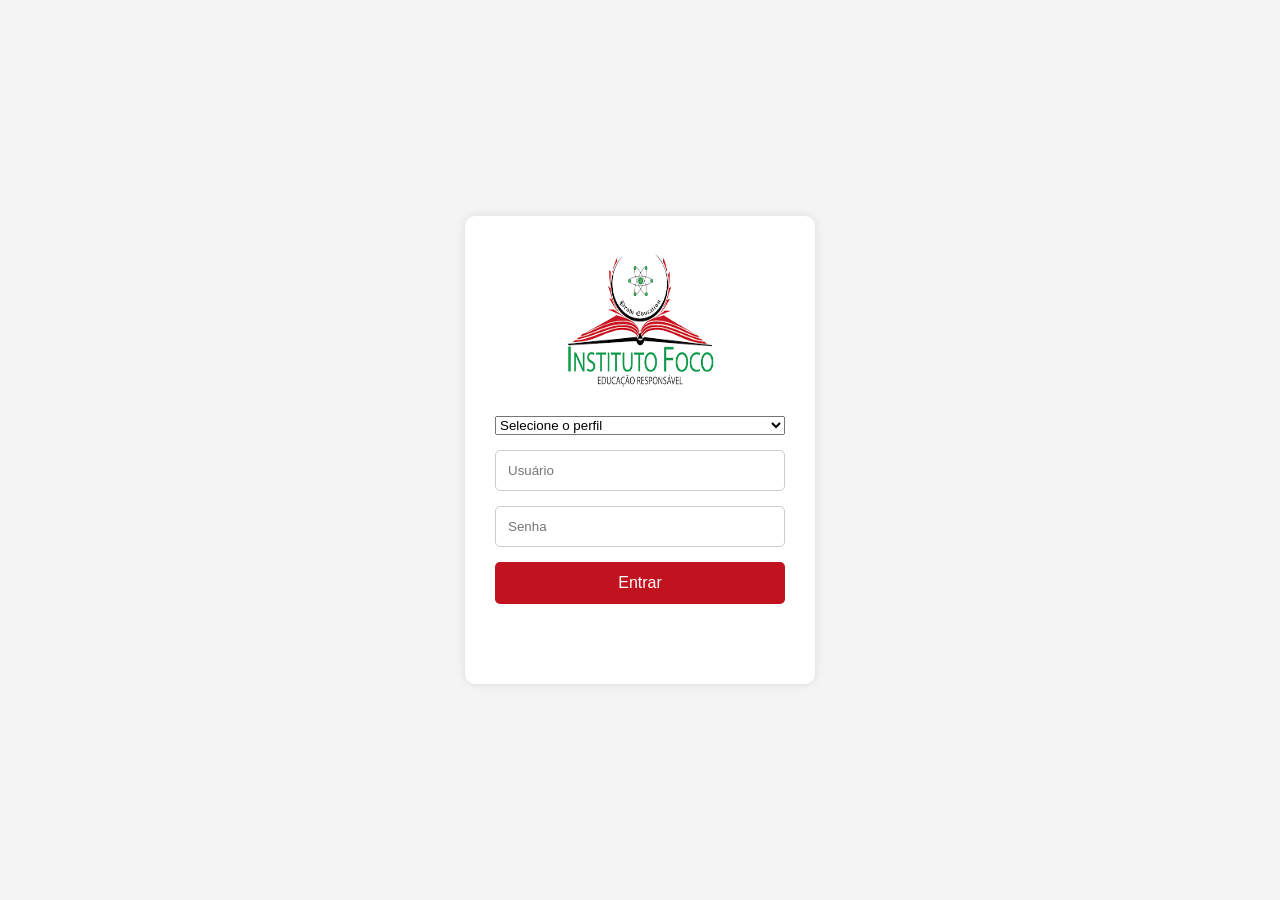
<file: frontend/index.html>
<!DOCTYPE html>
<html lang="pt">

<head>
    <meta charset="UTF-8">
    <meta name="viewport" content="width=device-width, initial-scale=1.0">
    <title>Instituto Foco</title>

    <link rel="stylesheet" href="../frontend/CSS INSTITUTO FOCO/login.css">
    <link rel="stylesheet" href="../frontend/CSS INSTITUTO FOCO/glogal.css">
</head>

<body>

    <div class="container">

        <div class="login-card">

            <img src="logo.png" alt="logotipo da foco">

           <form id="loginForm">
            <select id="perfil">

            <option value="">
                 Selecione o perfil
            </option>

            <option value="aluno">
                 Aluno
            </option>

            <option value="funcionario">
                Funcionário
            </option>

            <option value="admin">
                Administrador
             </option>

            </select>
           <input
    type="text"
    placeholder="Usuário"
    id="usuario"
>

<input
    type="password"
    placeholder="Senha"
    id="senha"
>

<button type="submit">
    Entrar
</button>

<p id="linkCadastro"></p>

<p id="mensagem"></p>

    </form>

        </div>

    </div>

    <script src="script.js"></script>

</body>

</html>
</file>
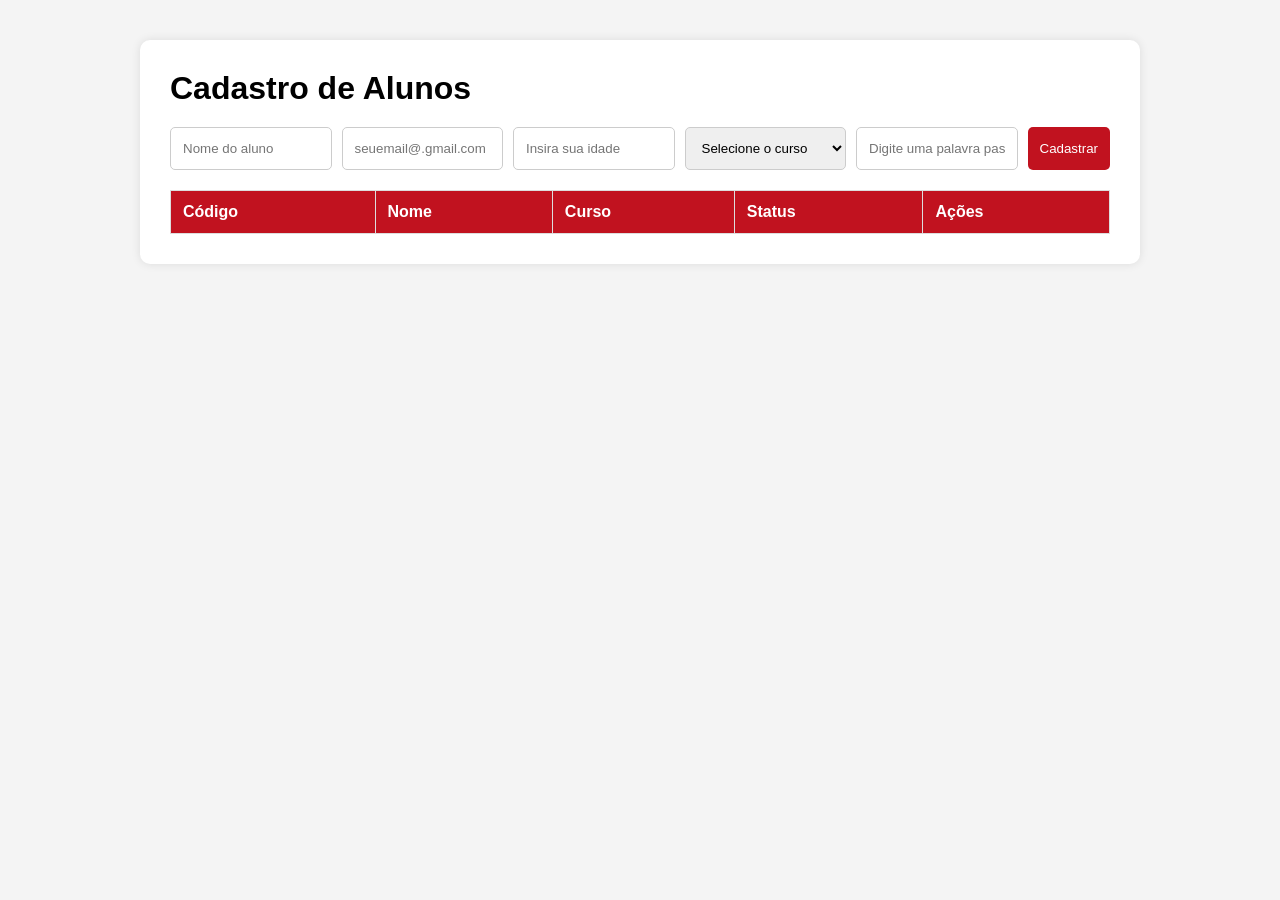
<file: frontend/alunos.html>
<!DOCTYPE html>
<html lang="pt">

<head>
    <meta charset="UTF-8">
    <meta name="viewport" content="width=device-width, initial-scale=1.0">
    <title>Alunos</title>
    <link rel="stylesheet" href="../frontend/CSS INSTITUTO FOCO/glogal.css">
    <link rel="stylesheet" href="../frontend/CSS INSTITUTO FOCO/aluno.css">
</head>

<body>

    <div class="pagina-alunos">

        <h1>Cadastro de Alunos</h1>

        <form id="formAluno">

            <input 
                type="text"
                id="nome"
                placeholder="Nome do aluno"
            >
            <input 
                type="text"
                id="email"
                placeholder="seuemail@.gmail.com"
            >
            <input 
                type="number"
                id="idade"
                placeholder="Insira sua idade"
            >

           <select id="curso">

    <option value="">
        Selecione o curso
    </option>

    <option value="Suporte Tecnico Informático">
        Suporte Tecnico Informático
    </option>

    <option value="Contabilidade">
        Contabilidade
    </option>

    <option value="Gestão de Recursos Humanos">
        Gestão de Recursos Humanos
    </option>

    <option value="Electricidade Industrial">
        Electricidade Industrial
    </option>

    <option value="Medicina Geral">
        Medicina Geral
    </option>

    <option value="Mecanica Industrial">
        Mecanica Industrial
    </option>

</select>
        <input 
                type="password"
                id="senha"
                placeholder="Digite uma palavra passe"
            >

            <button type="submit">
                Cadastrar
            </button>

        </form>

        <table>

            <thead>

                <tr>
                    <th>Código</th>
                    <th>Nome</th>
                    <th>Curso</th>
                    <th>Status</th>
                    <th>Ações</th>
                </tr>

            </thead>

            <tbody id="listaAlunos">

            </tbody>

        </table>

    </div>

    <script src="alunos.js"></script>

</body>

</html>
</file>
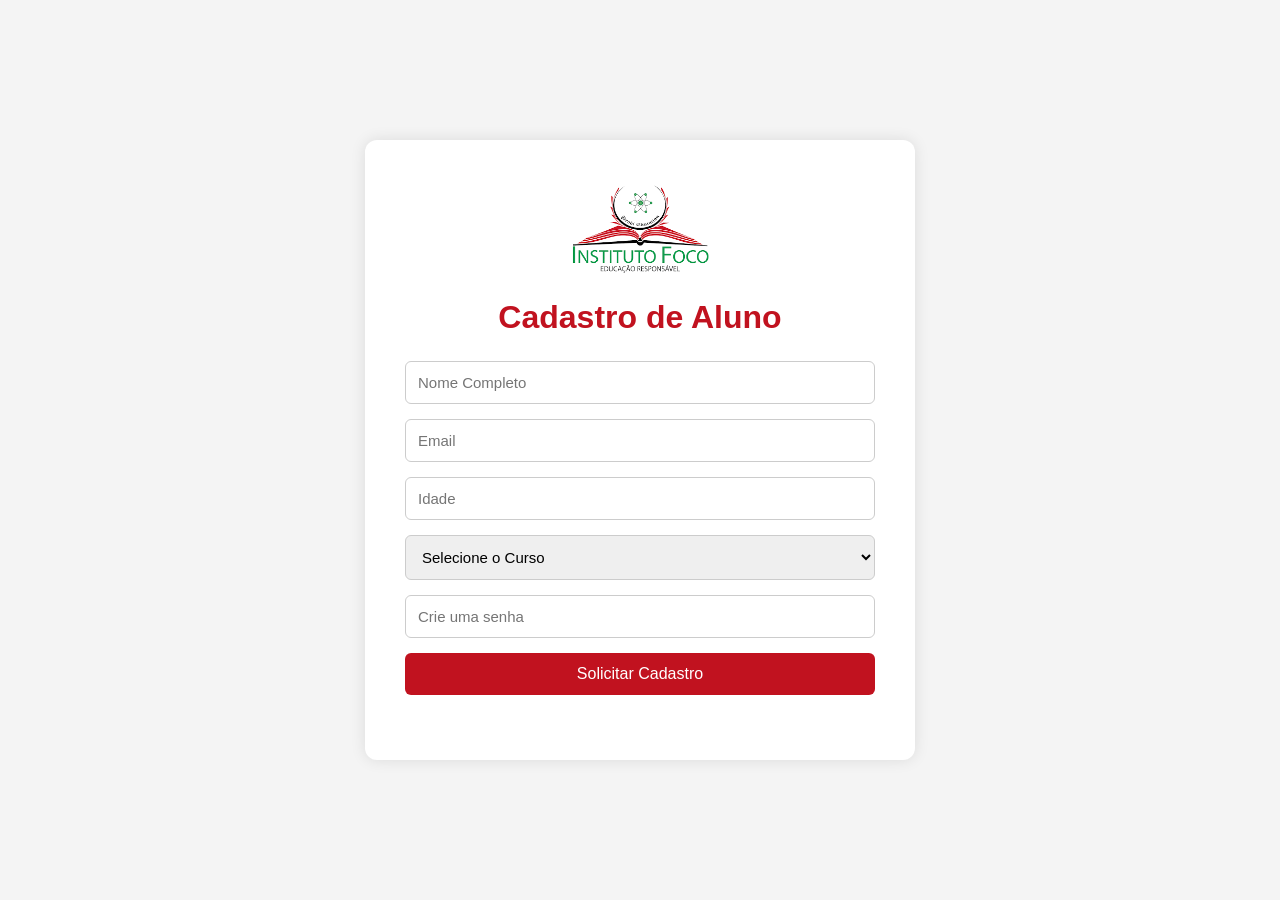
<file: frontend/cadastro.html>
<!DOCTYPE html>
<html lang="pt">

<head>

    <meta charset="UTF-8">

    <meta name="viewport"
          content="width=device-width, initial-scale=1.0">

    <title>Cadastro de Aluno</title>

    <link rel="stylesheet" href="./CSS INSTITUTO FOCO/glogal.css">
    <link rel="stylesheet" href="./CSS INSTITUTO FOCO/cadastro.css">

</head>

<body>

    <div class="cadastro-container">

        <div class="cadastro-card">

            <img
                src="logo.png"
                alt="Instituto Foco"
            >

            <h1>Cadastro de Aluno</h1>

            <form id="formCadastro">

                <input
                    type="text"
                    id="nome"
                    placeholder="Nome Completo"
                >

                <input
                    type="email"
                    id="email"
                    placeholder="Email"
                >

                <input
                    type="number"
                    id="idade"
                    placeholder="Idade"
                >

                <select id="curso">

                    <option value="">
                        Selecione o Curso
                    </option>

                    <option value="Suporte Tecnico Informático">
                        Suporte Tecnico Informático
                    </option>

                    <option value="Contabilidade">
                        Contabilidade
                    </option>

                    <option value="Gestão de Recursos Humanos">
                        Gestão de Recursos Humanos
                    </option>

                    <option value="Electricidade Industrial">
                        Electricidade Industrial
                    </option>

                </select>

                <input
                    type="password"
                    id="senha"
                    placeholder="Crie uma senha"
                >

                <button type="submit">

                    Solicitar Cadastro

                </button>

                <p id="mensagem"></p>

            </form>

        </div>

    </div>

    <script src="cadastro.js"></script>

</body>

</html>
</file>
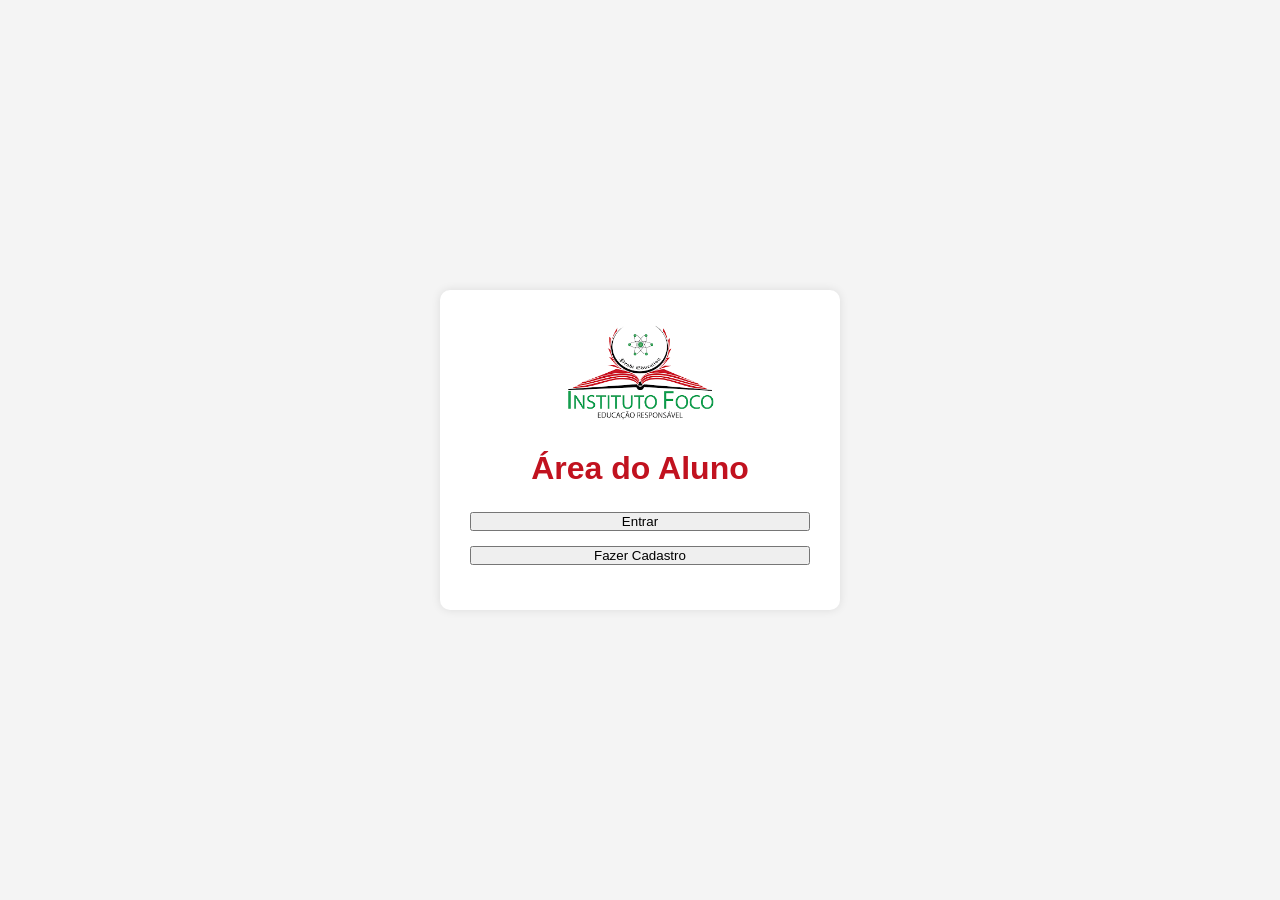
<file: frontend/estudante.html>
<!DOCTYPE html>
<html lang="pt">

<head>

    <meta charset="UTF-8">

    <meta name="viewport"
          content="width=device-width, initial-scale=1.0">

    <title>Área do Aluno</title>

    <link rel="stylesheet" href="./CSS INSTITUTO FOCO/glogal.css">
    <link rel="stylesheet" href="./CSS INSTITUTO FOCO/estudante.css">

</head>

<body>

    <div class="aluno-container">

        <div class="aluno-card">

            <img
                src="logo.png"
                alt="Instituto Foco"
            >

            <h1>Área do Aluno</h1>

            <button id="btnEntrar">

                Entrar

            </button>

            <button id="btnCadastro">

                Fazer Cadastro

            </button>

        </div>

    </div>

</body>

</html>
</file>
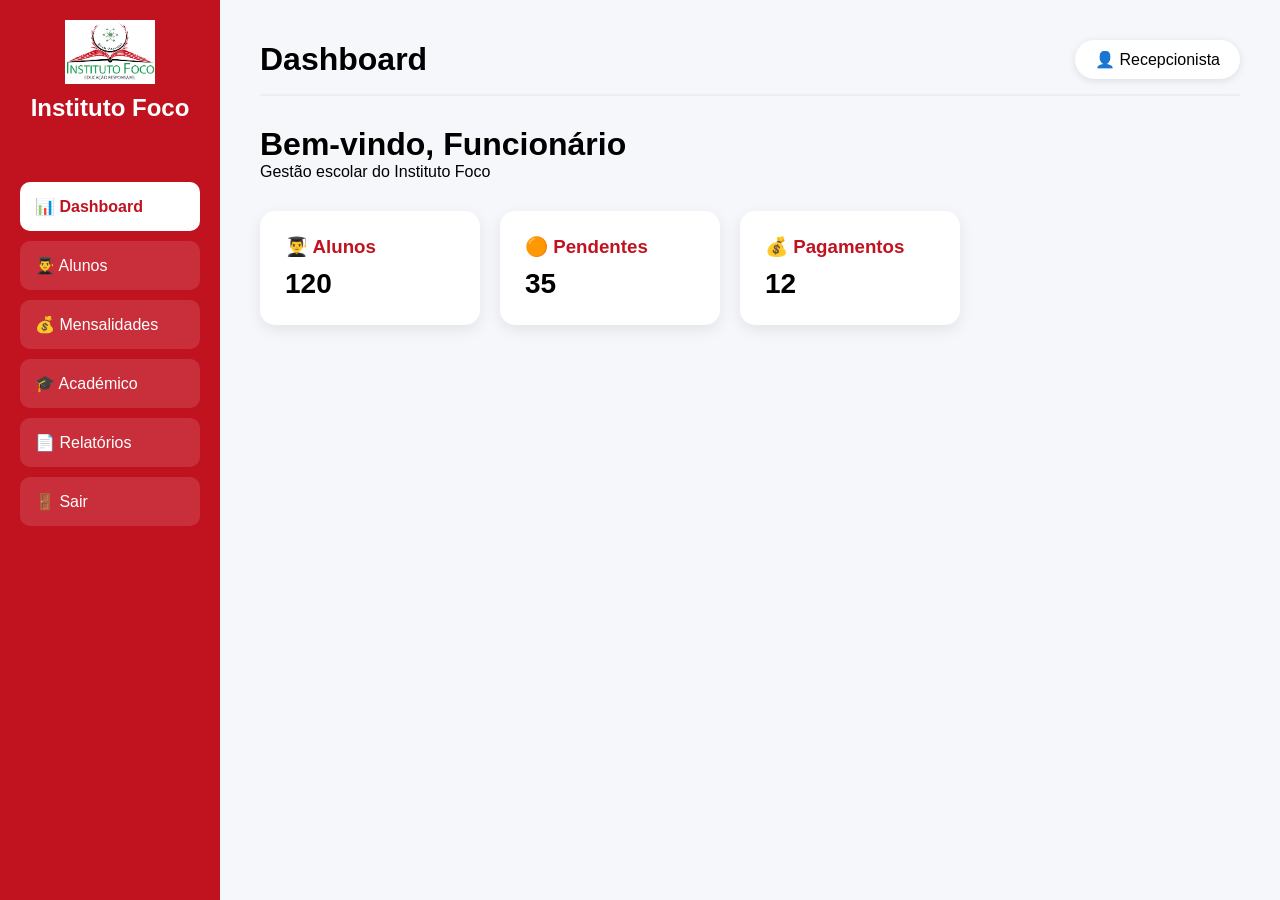
<file: frontend/funcionario.html>
<!DOCTYPE html>
<html lang="pt">

<head>

    <meta charset="UTF-8">

    <meta name="viewport"
          content="width=device-width, initial-scale=1.0">

    <title>Funcionário - Instituto Foco</title>

    <link rel="stylesheet"
          href="./CSS INSTITUTO FOCO/glogal.css">

    <link rel="stylesheet"
          href="./CSS INSTITUTO FOCO/funcionario.css">

</head>

<body>

    <div class="dashboard">

        <aside class="sidebar">
            <div class="logo-area">

            <img src="logo.png" alt="Instituto Foco">

            <h2>Instituto Foco</h2>

        </div>

           <ul>
                <li><a href="#" id="menuDashboard">📊 Dashboard </a> </li>
                <li><a href="#" id="menuAlunos">👨‍🎓 Alunos</a></li>
                <li><a href="#" id="menuMensalidades">💰 Mensalidades</a></li>
                <li><a href="#" id="menuAcademico">🎓 Académico</a></li>
                <li><a href="#" id="menuRelatorios">📄 Relatórios</a></li>
                <li><a href="index.html">🚪 Sair</a></li>
            </ul>
        </aside>

        <main class="conteudo">
            <div class="topbar">

    <h1>Dashboard</h1>

    <div class="usuario">
    👤 Recepcionista
    </div>

</div>
            <div id="conteudo"></div>

        </main>

    </div>
<script src="funcionario.js"></script>
</body>


</html>
</file>
<file: frontend/CSS INSTITUTO FOCO/login.css>
.container {
    height: 100vh;

    display: flex;
    justify-content: center;
    align-items: center;
}

.login-card {
    background: white;
    width: 350px;
    padding: 30px;
    border-radius: 10px;
    box-shadow: 0 0 10px rgba(0,0,0,0.1);
}

.login-card h1 {
    text-align: center;
    color: #c1121f;
    margin-bottom: 20px;
}

.login-card img {
    width: 150px;
    height: 150px;
    display: block;
    margin: 0 auto 20px auto;
}

form {
    display: flex;
    flex-direction: column;
    gap: 15px;
}

input {
    padding: 12px;
    border: 1px solid #ccc;
    border-radius: 5px;
}

button {
    padding: 12px;
    border: none;
    background: #c1121f;
    color: white;
    border-radius: 5px;
    cursor: pointer;
    font-size: 16px;
}

button:hover {
    background: #a50f1a;
}

#mensagem {
    text-align: center;
    font-size: 14px;
    margin-top: 10px;
}

.erro {
    color: red;
}

.sucesso {
    color: green;
}
#linkCadastro {

    text-align: center;

    margin-top: 10px;

}

#linkCadastro a {

    color: #c1121f;

    font-weight: bold;

    text-decoration: none;

}

#linkCadastro a:hover {

    text-decoration: underline;

}
</file>
<file: frontend/CSS INSTITUTO FOCO/glogal.css>
* {
    margin: 0;
    padding: 0;
    box-sizing: border-box;
}

body {
    font-family: Arial, Helvetica, sans-serif;
    background: #f4f4f4;
}
</file>
<file: frontend/CSS INSTITUTO FOCO/aluno.css>
.pagina-alunos {

    max-width: 1000px;
    margin: 40px auto;
    background: white;
    padding: 30px;
    border-radius: 10px;
    box-shadow: 0 0 10px rgba(0,0,0,0.1);
}

#formAluno {
    display: flex;
    gap: 10px;
    margin: 20px 0;
}

#formAluno input,
#formAluno select {

    padding: 12px;
    border: 1px solid #ccc;
    border-radius: 5px;
    width: 100%;
}

#formAluno button {

    background: #c1121f;
    color: white;
    border: none;
    padding: 12px;
    border-radius: 5px;
    cursor: pointer;
    transition: 0.3s;
}

#formAluno button:hover {
    background: #780000;
}

table {
    width: 100%;
    border-collapse: collapse;
    background: white;
}

th,
td {
    border: 1px solid #ddd;
    padding: 12px;
    text-align: left;
}

th {
    background: #c1121f;
    color: white;
}

.btn-remover {
    background: red;
    color: white;
    border: none;
    padding: 8px 12px;
    border-radius: 5px;
    cursor: pointer;
}

.Pendente {
    color: orange;
    font-weight: bold;
}

.Activo {
    color: green;
    font-weight: bold;
}
</file>
<file: frontend/CSS INSTITUTO FOCO/cadastro.css>
.cadastro-container {

    min-height: 100vh;

    display: flex;

    justify-content: center;

    align-items: center;

    padding: 20px;
}

.cadastro-card {

    background: white;

    width: 100%;

    max-width: 550px;

    padding: 40px;

    border-radius: 12px;

    box-shadow: 0 0 15px rgba(0,0,0,0.1);
}

.cadastro-card img {

    width: 140px;

    display: block;

    margin: 0 auto 20px;
}

.cadastro-card h1 {

    text-align: center;

    color: #c1121f;

    margin-bottom: 25px;
}

#formCadastro {

    display: flex;

    flex-direction: column;

    gap: 15px;
}

#formCadastro input,
#formCadastro select {

    width: 100%;

    padding: 12px;

    border: 1px solid #ccc;

    border-radius: 6px;

    font-size: 15px;
}

#formCadastro button {

    background: #c1121f;

    color: white;

    border: none;

    padding: 12px;

    border-radius: 6px;

    cursor: pointer;

    font-size: 16px;

    transition: 0.3s;
}

#formCadastro button:hover {

    background: #900c16;
}

#mensagem {

    text-align: center;

    margin-top: 10px;

    font-weight: bold;
}

.erro {

    color: red;
}

.sucesso {

    color: green;
}
</file>
<file: frontend/CSS INSTITUTO FOCO/estudante.css>
.aluno-container {

    height: 100vh;

    display: flex;

    justify-content: center;

    align-items: center;

}

.aluno-card {

    background: white;

    width: 400px;

    padding: 30px;

    border-radius: 10px;

    text-align: center;

    box-shadow: 0 0 10px rgba(0,0,0,0.1);

}

.aluno-card img {

    width: 150px;

    margin-bottom: 20px;

}

.aluno-card h1 {

    color: #c1121f;

    margin-bottom: 25px;

}

.aluno-card button {

    width: 100%;

    margin-bottom: 15px;

}
</file>
<file: frontend/CSS INSTITUTO FOCO/funcionario.css>
.dashboard {

    display: flex;

    min-height: 100vh;
}

.sidebar {

    width: 220px;

    background: #c1121f;

    color: white;

    padding: 20px;
}

.sidebar h2 {

    text-align: center;

    margin-bottom: 30px;
}

.sidebar ul {

    list-style: none;
}

.sidebar li {

    padding: 15px;

    margin-bottom: 10px;

    border-radius: 8px;

    cursor: pointer;

    transition: 0.3s;
}

.sidebar li:hover {

    background: rgba(255,255,255,0.2);
}

.conteudo{

    flex:1;

    padding:40px;

    background:#f5f7fa;
}

.cards {

    display: flex;

    gap: 20px;

    margin-top: 30px;
}

.card {

    background: white;

    width: 220px;

    padding: 20px;

    border-radius: 10px;

    box-shadow: 0 2 20px rgba(0,0,0,0.1);

    cursor: pointer;
}

.card h3 {

    color: #c1121f;

    margin-bottom: 10px;
}

.card p {

    font-size: 28px;

    font-weight: bold;
}
.logo-area{

    display:flex;

    flex-direction:column;

    align-items:center;

    margin-bottom:30px;
}

.logo-area img{

    width:90px;

    margin-bottom:10px;
}
.ativo {

    background: rgba(255,255,255,0.25);
}
.topbar {

    display: flex;

    justify-content: space-between;

    align-items: center;

    margin-bottom: 30px;
}
.card{

    background:white;

    width:220px;

    padding:25px;

    border-radius:15px;

    box-shadow:0 5px 15px rgba(0,0,0,0.08);

    transition:0.3s;
}

.card:hover{

    transform:translateY(-5px);
}
.sidebar li{

    padding:15px;

    border-radius:10px;

    margin-bottom:10px;

    transition:0.3s;

    background: rgba(255,255,255,0.12);
    color: #f5f7fa;

}

.sidebar li:hover{

    background:#ffffff33;

    transform:translateX(5px);
}
.topbar{

    display:flex;

    justify-content:space-between;

    align-items:center;

    margin-bottom:30px;

    border-bottom:2px solid #eee;

    padding-bottom:15px;
}
.sidebar a {

    color: white;

    text-decoration: none;

    display: block;

    width: 100%;
}
.ativo {

    background: white;
}

.ativo a {

    color: white;
    font-weight: bold;
}
.usuario{

    background:white;

    padding:10px 20px;

    border-radius:30px;

    box-shadow:0 2px 8px rgba(0,0,0,0.1);
}
.sidebar li{

    border-radius:10px;

    transition:0.3s;


}

.sidebar li.activo{

    background:#ffffff;

}

.sidebar li.activo a{

    color:#c1121f;

    font-weight:bold;

}
.sidebar li:hover{

    background:#ffffff22;

}
</file>
